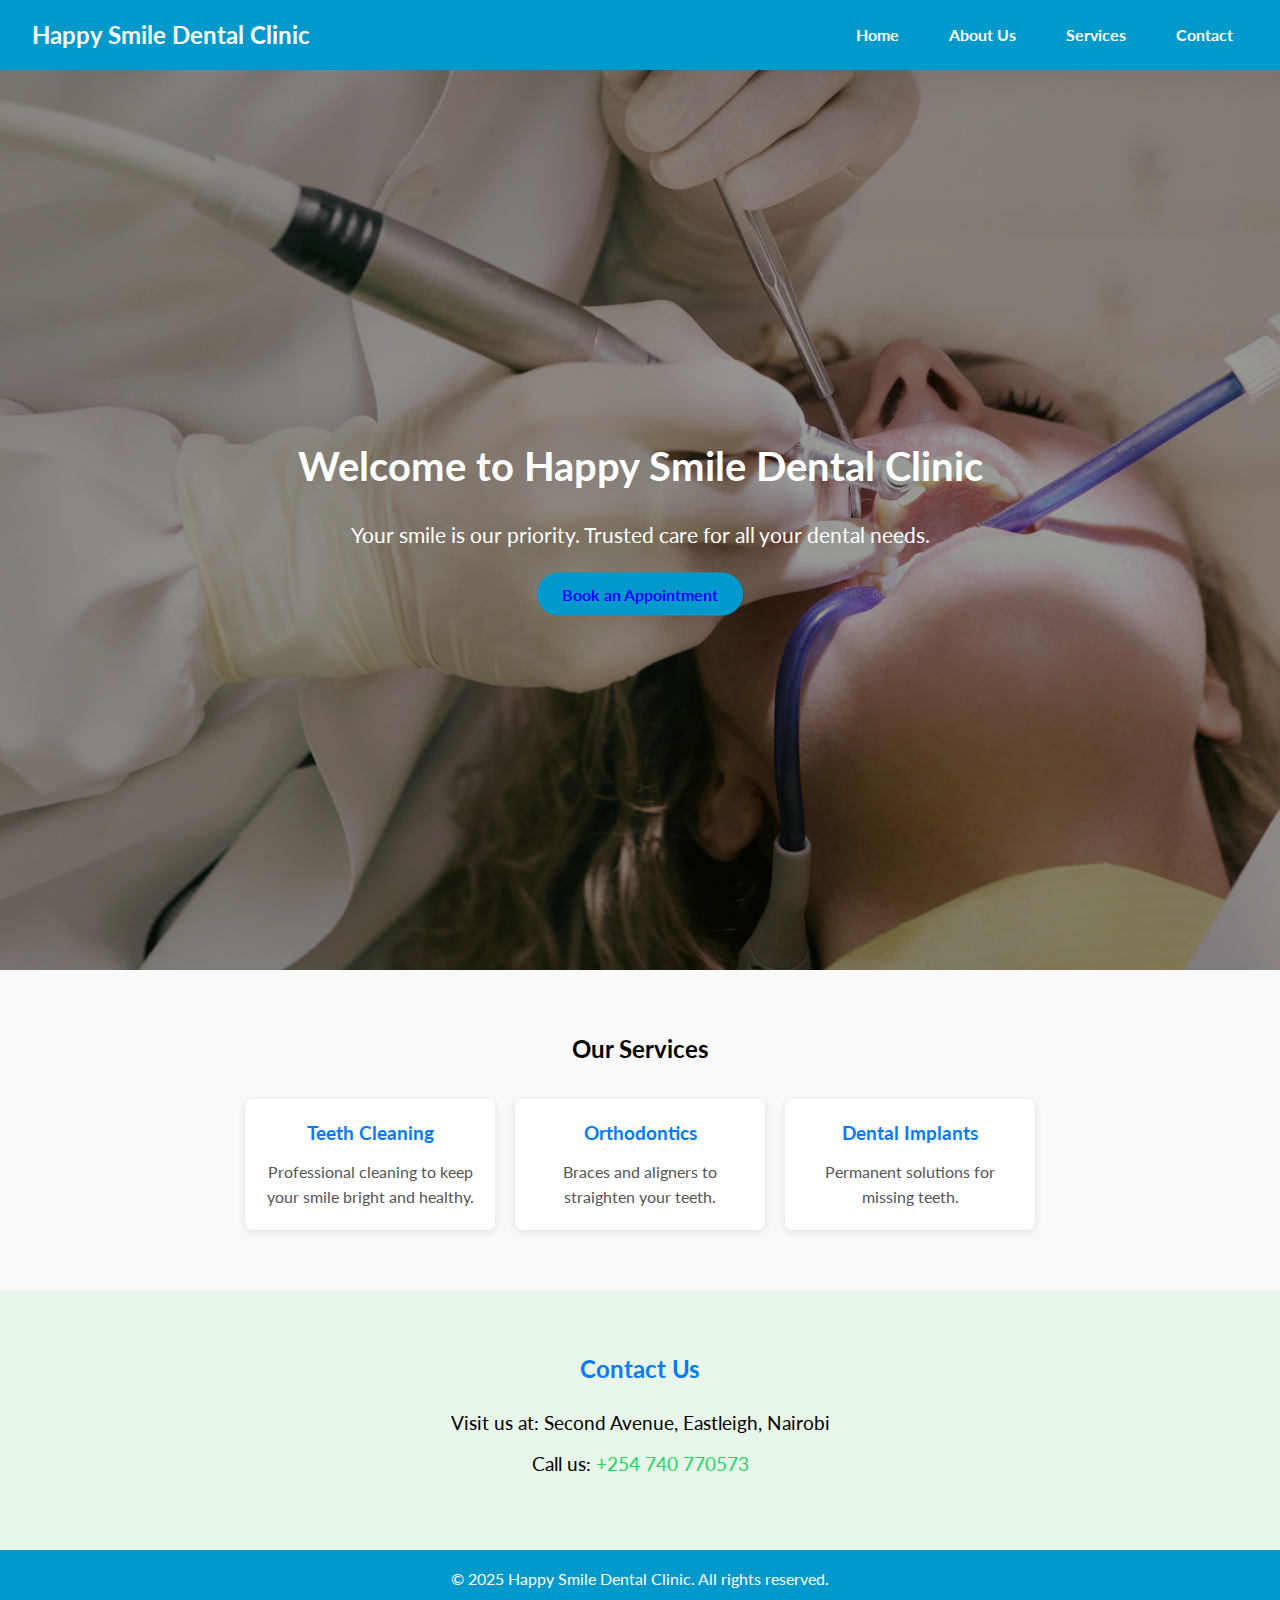
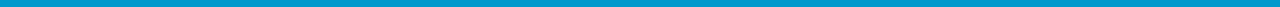
<file: index.html>
<!DOCTYPE html>
<html lang="en">
<head>
    <meta charset="UTF-8">
    <title>Happy Smile Dental Clinic</title>
    <meta name="viewport" content="width=device-width, initial-scale=1.0">
    <!--google fonts-->
    <link href="https://fonts.googleapis.com/css2?family=Lato:wght@400;700&display=swap" rel="stylesheet">
    <!-- Link to CSS file -->
    <link rel="stylesheet" href="style.css">
</head>
<body>
 

    <!-- Navigation Bar -->
    <nav>
        <div class="logo">Happy Smile Dental Clinic</div>
        <ul class="nav-links">
            <li><a href="#">Home</a></li>
            <li><a href="about.html">About Us</a></li>
            <li><a href="services.html">Services</a></li>
            <li><a href="contact.html">Contact</a></li>
        </ul>
    </nav>

    <!-- Hero Section -->
    <section class="hero">
  <div class="hero-content">
    <h1>Welcome to Happy Smile Dental Clinic</h1>
    <p>Your smile is our priority. Trusted care for all your dental needs.</p>
    <a href="https://wa.me/254114965285?text=Hello%2C%20I%27d%20like%20to%20book%20an%20appointment%20at%20Happysmile%20Dental." class="btn" target="_blank">
            Book an Appointment
</a>
  </div>
</section>
    </section>

    <!-- Services Section -->
    <section class="services">
  <h2>Our Services</h2>
  <div class="service-cards">
    <div class="card">
      <h3>Teeth Cleaning</h3>
      <p>Professional cleaning to keep your smile bright and healthy.</p>
    </div>
    <div class="card">
      <h3>Orthodontics</h3>
      <p>Braces and aligners to straighten your teeth.</p>
    </div>
    <div class="card">
      <h3>Dental Implants</h3>
      <p>Permanent solutions for missing teeth.</p>
    </div>
  </div>
</section>

    <!-- Contact Section -->
    <section class="contact">
  <h2>Contact Us</h2>
  <p>Visit us at: Second Avenue, Eastleigh, Nairobi</p>
  <p>Call us: <a href="tel:+254740770573">+254 740 770573</a></p>
</section>

    <!-- Footer -->
    <footer>
        <p>&copy; 2025 Happy Smile Dental Clinic. All rights reserved.</p>
    </footer>

</body>
</html>
</file>
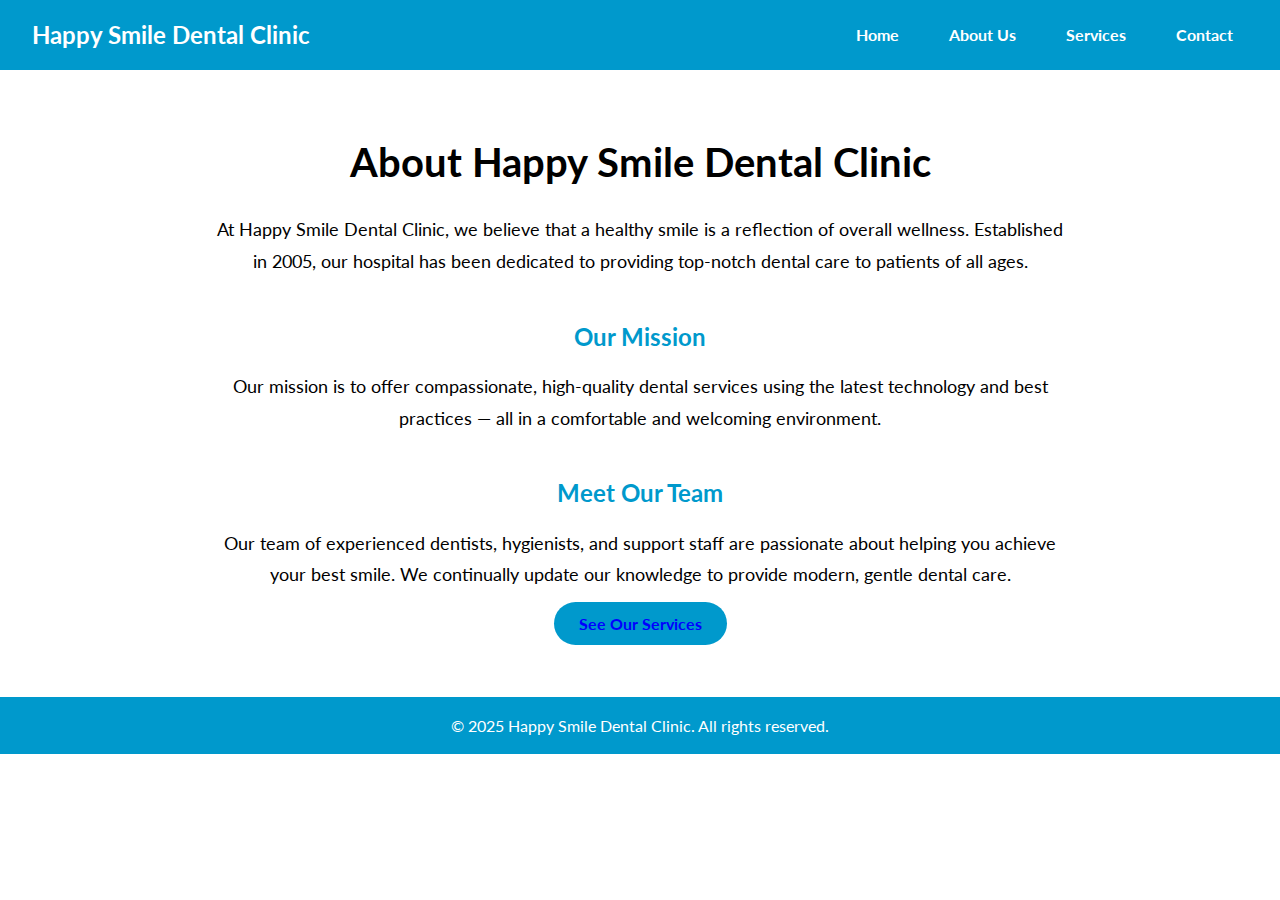
<file: about.html>
<!DOCTYPE html>
<html lang="en">
<head>
    <meta charset="UTF-8">
    <title>About Us — Happy Smile Dental Clinic</title>
    <meta name="viewport" content="width=device-width, initial-scale=1.0">
    <!-- Google Fonts -->
    <link href="https://fonts.googleapis.com/css2?family=Lato:wght@400;700&display=swap" rel="stylesheet">
    <!-- Link to CSS -->
    <link rel="stylesheet" href="style.css">
</head>
<body>

    <!-- Navigation Bar -->
    <nav>
        <div class="logo"> Happy Smile Dental Clinic</div>
        <ul class="nav-links">
            <li><a href="index.html">Home</a></li>
            <li><a href="about.html">About Us</a></li>
            <li><a href="#">Services</a></li>
            <li><a href="#">Contact</a></li>
        </ul>
    </nav>

    <!-- About Us Content -->
    <section class="about">
        <h1>About  Happy Smile Dental Clinic</h1>
        <p>At  Happy Smile Dental Clinic, we believe that a healthy smile is a reflection of overall wellness. Established in 2005, our hospital has been dedicated to providing top-notch dental care to patients of all ages.</p>

        <h2>Our Mission</h2>
        <p>Our mission is to offer compassionate, high-quality dental services using the latest technology and best practices — all in a comfortable and welcoming environment.</p>

        <h2>Meet Our Team</h2>
        <p>Our team of experienced dentists, hygienists, and support staff are passionate about helping you achieve your best smile. We continually update our knowledge to provide modern, gentle dental care.</p>

        <a href="services.html" class="btn">See Our Services</a>
    </section>

    <!-- Footer -->
    <footer>
        <p>&copy; 2025 Happy Smile Dental Clinic. All rights reserved.</p>
    </footer>

</body>
</html>
</file>
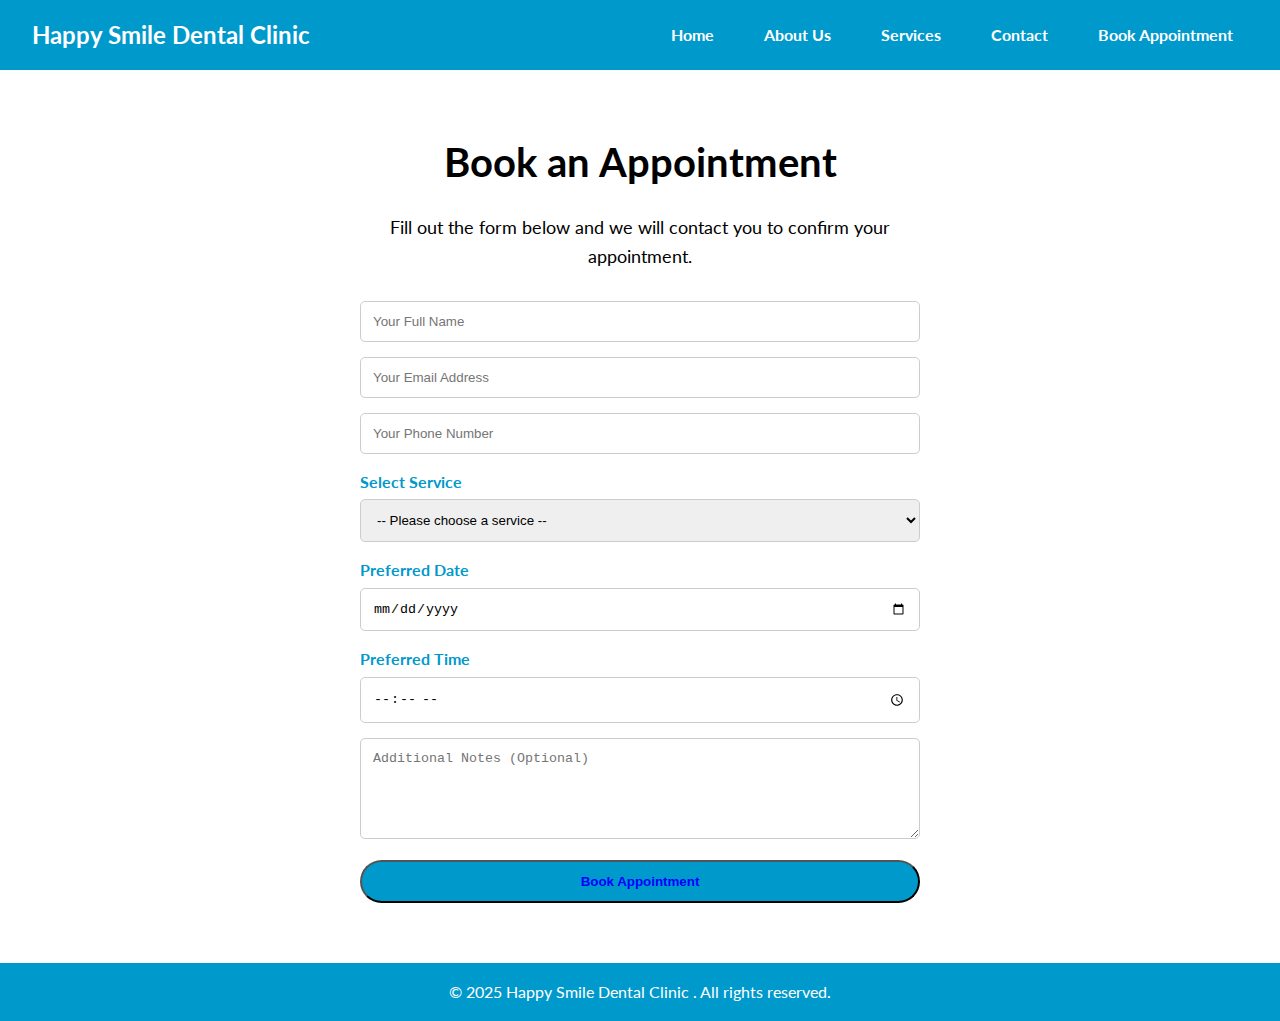
<file: appointment.html>
<!DOCTYPE html>
<html lang="en">
<head>
    <meta charset="UTF-8">
    <title>Book an Appointment —Happy Smile Dental Clinic </title>
    <meta name="viewport" content="width=device-width, initial-scale=1.0">
    <!-- Google Fonts -->
    <link href="https://fonts.googleapis.com/css2?family=Lato:wght@400;700&display=swap" rel="stylesheet">
    <!-- Link to CSS -->
    <link rel="stylesheet" href="style.css">
</head>
<body>

    <!-- Navigation Bar -->
    <nav>
        <div class="logo">Happy Smile Dental Clinic</div>
        <ul class="nav-links">
            <li><a href="index.html">Home</a></li>
            <li><a href="about.html">About Us</a></li>
            <li><a href="services.html">Services</a></li>
            <li><a href="contact.html">Contact</a></li>
            <li><a href="appointment.html">Book Appointment</a></li>
        </ul>
    </nav>

    <!-- Appointment Form -->
    <section class="appointment-page">
        <h1>Book an Appointment</h1>
        <p>Fill out the form below and we will contact you to confirm your appointment.</p>

        <form action="#" method="post" class="appointment-form">
            <input type="text" name="name" placeholder="Your Full Name" required>
            <input type="email" name="email" placeholder="Your Email Address" required>
            <input type="tel" name="phone" placeholder="Your Phone Number" required>

            <label for="service">Select Service</label>
            <select name="service" id="service" required>
                <option value="">-- Please choose a service --</option>
                <option value="Teeth Cleaning">Teeth Cleaning</option>
                <option value="Whitening">Teeth Whitening</option>
                <option value="Braces & Aligners">Braces & Aligners</option>
                <option value="Dental Implants">Dental Implants</option>
                <option value="Root Canal">Root Canal Therapy</option>
                <option value="Emergency Care">Emergency Dental Care</option>
            </select>

            <label for="date">Preferred Date</label>
            <input type="date" name="date" id="date" required>

            <label for="time">Preferred Time</label>
            <input type="time" name="time" id="time" required>

            <textarea name="message" placeholder="Additional Notes (Optional)" rows="5"></textarea>

            <button type="submit" class="btn">Book Appointment</button>
        </form>

    </section>

    <!-- Footer -->
    <footer>
        <p>&copy; 2025 Happy Smile Dental Clinic . All rights reserved.</p>
    </footer>

</body>
</html>
</file>
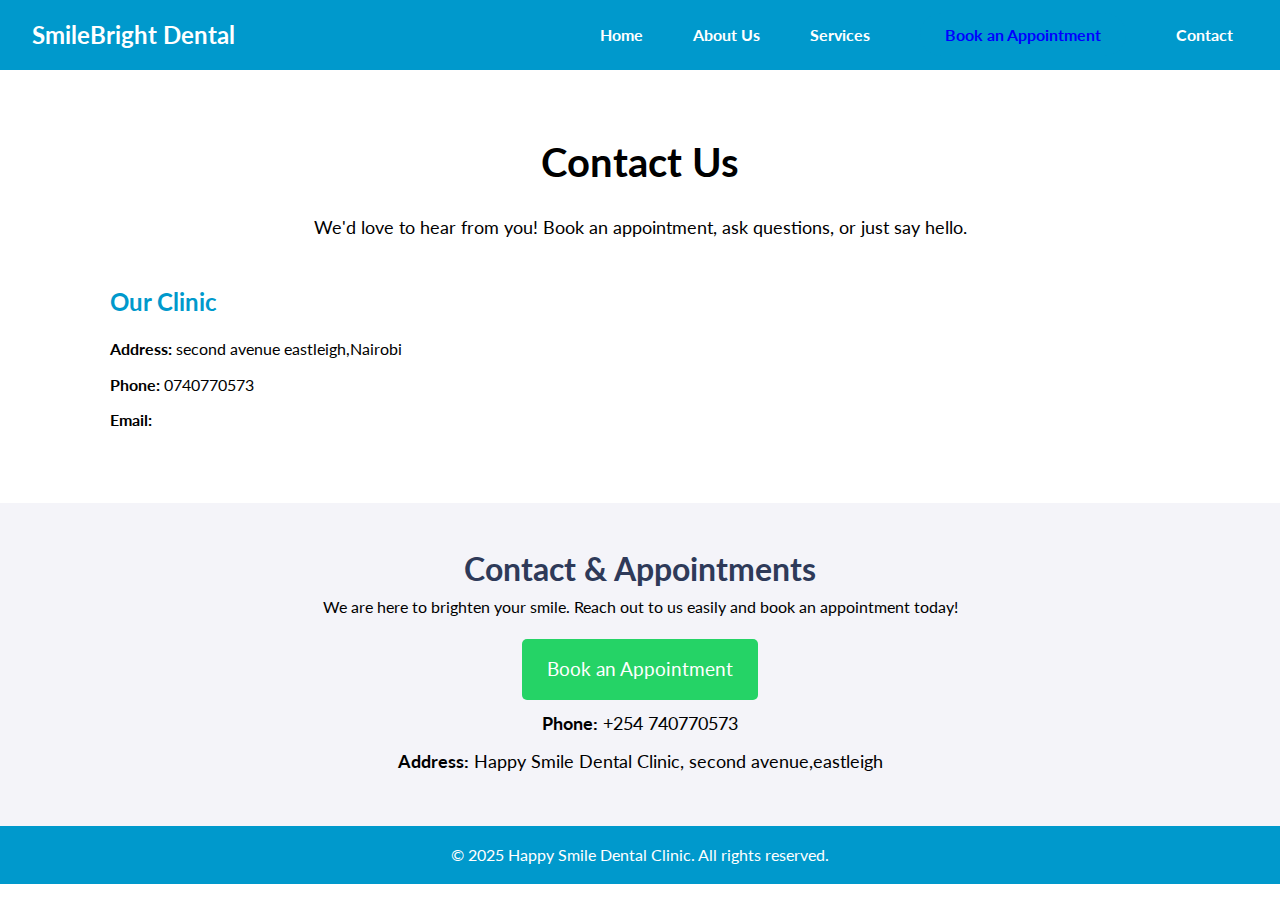
<file: contact.html>
<!DOCTYPE html>
<html lang="en">
<head>
    <meta charset="UTF-8">
    <title>Contact Us — SmileBright Dental Hospital</title>
    <meta name="viewport" content="width=device-width, initial-scale=1.0">
    <!-- Google Fonts -->
    <link href="https://fonts.googleapis.com/css2?family=Lato:wght@400;700&display=swap" rel="stylesheet">
    <!-- Link to CSS -->
    <link rel="stylesheet" href="style.css">
</head>
<body>

    <!-- Navigation Bar -->
    <nav>
        <div class="logo">SmileBright Dental</div>
        <ul class="nav-links">
            <li><a href="index.html">Home</a></li>
            <li><a href="about.html">About Us</a></li>
            <li><a href="services.html">Services</a></li>
            <li><a href="https://wa.me/254114965285?text=Hello%2C%20I%27d%20like%20to%20book%20an%20appointment%20at%20SmileBright%20Dental." class="btn" target="_blank">
                Book an Appointment
            </a></li>
            <li><a href="contact.html">Contact</a></li>
        </ul>
    </nav>

    <!-- Contact Content -->
    <section class="contact-page">
        <h1>Contact Us</h1>
        <p>We'd love to hear from you! Book an appointment, ask questions, or just say hello.</p>

        <div class="contact-grid">
            <div class="contact-info">
                <h2>Our Clinic</h2>
                <p><strong>Address:</strong> second avenue eastleigh,Nairobi</p>
                <p><strong>Phone:</strong> 0740770573</p>
                <p><strong>Email:</strong> </p>
            </div>

           
        </div>

    </section>
    <!-- Other content above -->

<section id="contact">
    <h2>Contact & Appointments</h2>
    <p>We are here to brighten your smile. Reach out to us easily and book an appointment today!</p>
  
    <!-- WhatsApp Link for Booking Appointment -->
    <a href="https://wa.me/254114965285" class="appointment-button" target="_blank">Book an Appointment</a>
  
    <!-- You can include the location and phone number here as well -->
    <ul>
      <li><strong>Phone:</strong> +254 740770573</li>
      <li><strong>Address:</strong> Happy Smile Dental Clinic, second avenue,eastleigh</li>
    </ul>
  
   
  </section>
  
  <!-- Other content below -->

    <!-- Footer -->
    <footer>
        <p>&copy; 2025 Happy Smile Dental Clinic. All rights reserved.</p>
    </footer>

</body>
</html>
</file>
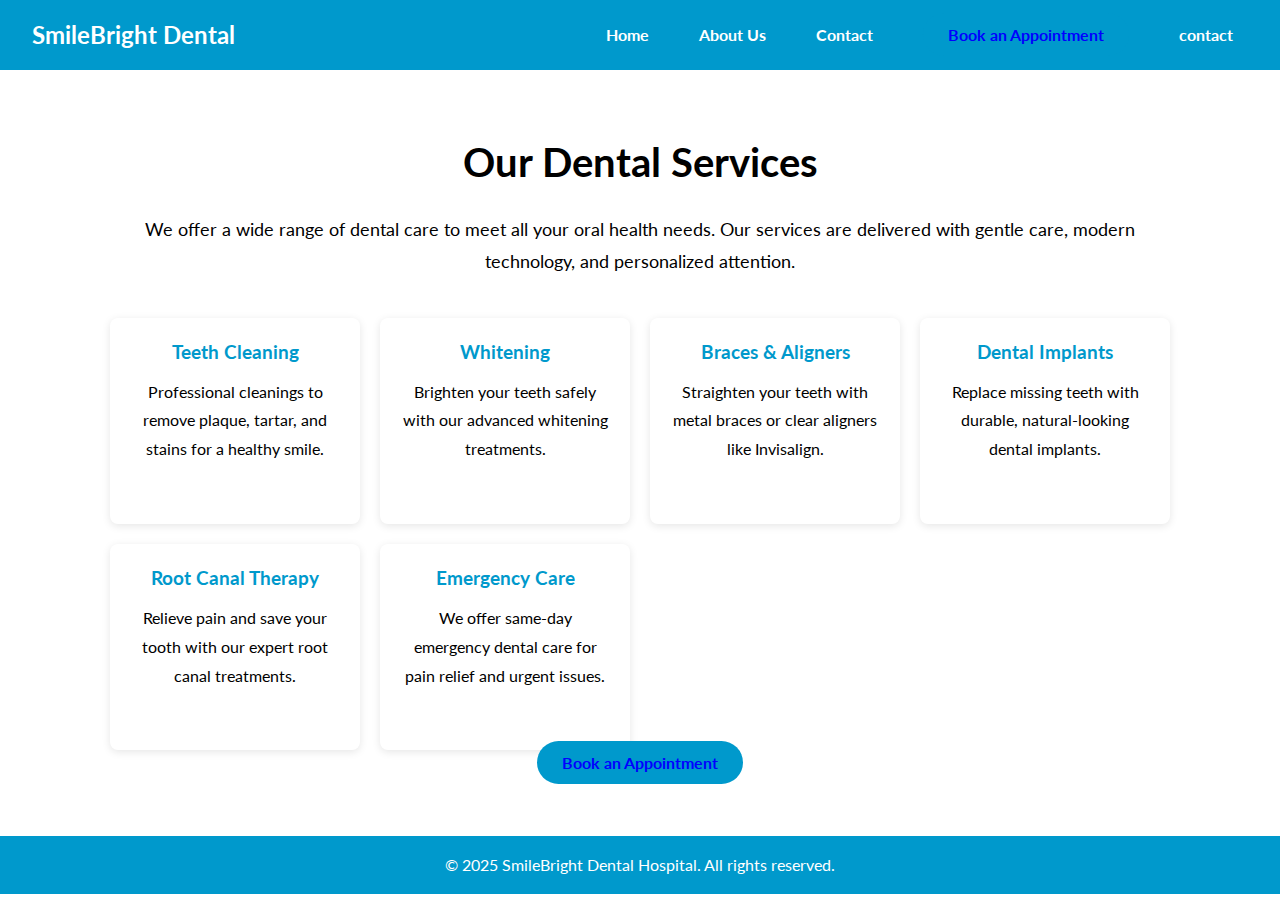
<file: services.html>
<!DOCTYPE html>
<html lang="en">
<head>
    <meta charset="UTF-8">
    <title>Our Services — SmileBright Dental Hospital</title>
    <meta name="viewport" content="width=device-width, initial-scale=1.0">
    <!-- Google Fonts -->
    <link href="https://fonts.googleapis.com/css2?family=Lato:wght@400;700&display=swap" rel="stylesheet">
    <!-- Link to CSS -->
    <link rel="stylesheet" href="style.css">
</head>
<body>

    <!-- Navigation Bar -->
    <nav>
        <div class="logo">SmileBright Dental</div>
        <ul class="nav-links">
            <li><a href="index.html">Home</a></li>
            <li><a href="about.html">About Us</a></li>
            <li><a href="contact.html">Contact</a></li>
            <li><a href="https://wa.me/254114965285?text=Hello%2C%20I%27d%20like%20to%20book%20an%20appointment%20at%20SmileBright%20Dental." class="btn" target="_blank">
                Book an Appointment
            </a></li>
            <li><a href="#">contact</a></li>
        </ul>
    </nav>

    <!-- Services Content -->
    <section class="services-page">
        <h1>Our Dental Services</h1>
        <p>We offer a wide range of dental care to meet all your oral health needs. Our services are delivered with gentle care, modern technology, and personalized attention.</p>

        <div class="service-grid">
            <div class="service-card">
                <h3>Teeth Cleaning</h3>
                <p>Professional cleanings to remove plaque, tartar, and stains for a healthy smile.</p>
            </div>
            <div class="service-card">
                <h3>Whitening</h3>
                <p>Brighten your teeth safely with our advanced whitening treatments.</p>
            </div>
            <div class="service-card">
                <h3>Braces & Aligners</h3>
                <p>Straighten your teeth with metal braces or clear aligners like Invisalign.</p>
            </div>
            <div class="service-card">
                <h3>Dental Implants</h3>
                <p>Replace missing teeth with durable, natural-looking dental implants.</p>
            </div>
            <div class="service-card">
                <h3>Root Canal Therapy</h3>
                <p>Relieve pain and save your tooth with our expert root canal treatments.</p>
            </div>
            <div class="service-card">
                <h3>Emergency Care</h3>
                <p>We offer same-day emergency dental care for pain relief and urgent issues.</p>
            </div>
        </div>

        <a href="contact.html" class="btn">Book an Appointment</a>
    </section>

    <!-- Footer -->
    <footer>
        <p>&copy; 2025 SmileBright Dental Hospital. All rights reserved.</p>
    </footer>

</body>
</html>
</file>
<file: style.css>
/* Reset default browser styles */
* {
    margin: 0;
    padding: 0;
    box-sizing: border-box;
}

body {
    font-family: 'lato', sans-serif;
    line-height: 1.6;
}

nav {
    background: #0099cc;
    color: white;
    display: flex;
    justify-content: space-between;
    align-items: center;
    padding: 1rem 2rem;
}

nav .logo {
    font-size: 1.5rem;
    font-weight: bold;
}

nav ul {
    list-style: none;
    display: flex;
}

nav ul li {
    margin-left: 20px;
}

nav ul li a {
    color: white;
    text-decoration: none;
    font-weight: bold;
}
/* Responsive Navbar */
@media (max-width: 768px) {
    nav .nav-links {
        display: flex;
        flex-direction: column;
        gap: 10px;
        margin-top: 15px;
    }

    .hero {
        padding: 100px 15px;
    }

    .about h1, .services-page h1, .contact-page h1 {
        font-size: 2rem;
    }
}
.hero {
   
        background-image: url('images/hero.jpg');
        background-repeat: no-repeat;
        background-position: center;
        background-size: cover;
        color: white;
        text-align: center;
        padding: 150px 20px;
    }


.hero h1 {
    font-size: 3rem;
    margin-bottom: 20px;
}

.hero p {
    font-size: 1.3rem;
    margin-bottom: 30px;
}

.btn {
    background: #0099cc;
    color: blue;
    padding: 12px 25px;
    text-decoration: none;
    border-radius: 25px;
    font-weight:bold;
    transition:background 0.3s ease;

}
.hero .btn:hover {
background:#005577;
}
.services {
    padding: 50px 20px;
    background: #f0fbff;
}

.services h2 {
    text-align: center;
    margin-bottom: 30px;
}

.service-list {
    display: flex;
    justify-content: space-around;
    flex-wrap: wrap;
}

.service-item {
    background: white;
    padding: 20px;
    margin: 10px;
    flex: 1 1 250px;
    border-radius: 5px;
    box-shadow: 0 0 5px rgba(0,0,0,0.1);
}

.contact {
    padding: 50px 20px;
    text-align: center;
}

footer {
    background: #0099cc;
    color: white;
    text-align: center;
    padding: 1rem;
}
.about {
    padding: 60px 20px;
    max-width: 900px;
    margin: auto;
    text-align: center;
}

.about h1 {
    margin-bottom: 20px;
    font-size: 2.5rem;
}

.about h2 {
    margin-top: 40px;
    margin-bottom: 15px;
    color: #0099cc;
}

.about p {
    margin-bottom: 20px;
    font-size: 1.1rem;
    line-height: 1.8;
}
.services-page {
    padding: 60px 20px;
    max-width: 1100px;
    margin: auto;
    text-align: center;
}

.services-page h1 {
    margin-bottom: 20px;
    font-size: 2.5rem;
}

.services-page p {
    margin-bottom: 40px;
    font-size: 1.1rem;
    line-height: 1.8;
}

.service-grid {
    display: grid;
    grid-template-columns: repeat(auto-fit, minmax(250px, 1fr));
    gap: 20px;
}

.service-card {
    background: white;
    padding: 20px;
    border-radius: 8px;
    box-shadow: 0 2px 8px rgba(0,0,0,0.1);
}

.service-card h3 {
    margin-bottom: 10px;
    color: #0099cc;
}

.service-card p {
    font-size: 1rem;
}
.contact-page {
    padding: 60px 20px;
    max-width: 1100px;
    margin: auto;
    text-align: center;
}

.contact-page h1 {
    margin-bottom: 20px;
    font-size: 2.5rem;
}

.contact-page p {
    margin-bottom: 40px;
    font-size: 1.1rem;
}

.contact-grid {
    display: grid;
    grid-template-columns: repeat(auto-fit, minmax(300px, 1fr));
    gap: 30px;
    text-align: left;
}

.contact-info h2, .contact-form h2 {
    color: #0099cc;
    margin-bottom: 15px;
}

.contact-info p {
    margin-bottom: 10px;
    font-size: 1rem;
}

.contact-form form input, 
.contact-form form textarea {
    width: 100%;
    padding: 12px;
    margin-bottom: 15px;
    border: 1px solid #ccc;
    border-radius: 5px;
}

.contact-form form button {
    width: 100%;
}
.appointment-page {
    padding: 60px 20px;
    max-width: 600px;
    margin: auto;
    text-align: center;
}

.appointment-page h1 {
    margin-bottom: 20px;
    font-size: 2.5rem;
}

.appointment-page p {
    margin-bottom: 30px;
    font-size: 1.1rem;
}

.appointment-form input,
.appointment-form select,
.appointment-form textarea {
    width: 100%;
    padding: 12px;
    margin-bottom: 15px;
    border: 1px solid #ccc;
    border-radius: 5px;
}

.appointment-form label {
    display: block;
    text-align: left;
    margin-bottom: 5px;
    color: #0099cc;
    font-weight: bold;
}

.appointment-form button {
    width: 100%;
}
#contact {
    background-color: #f4f4f9;
    padding: 40px;
    text-align: center;
  }
  
  #contact h2 {
    color: #2e3a59;
    font-size: 2em;
  }
  
  #contact .appointment-button {
    display: inline-block;
    padding: 15px 25px;
    background-color: #25D366; /* WhatsApp color */
    color: white;
    text-decoration: none;
    font-size: 1.2em;
    border-radius: 5px;
    margin-top: 20px;
  }
  
  #contact .appointment-button:hover {
    background-color: #128C7E; /* Darker WhatsApp color */
  }
  
  #contact ul {
    list-style-type: none;
    padding: 0;
  }
  
  #contact ul li {
    font-size: 1.1em;
    margin: 10px 0;
  }
  
  #contact .map iframe {
    width: 100%;
    max-width: 600px;
    height: 450px;
    border: none;
  }
  .hero {
  position: relative;
  background: url('images/hero.jpg') no-repeat center center/cover;
  height: 100vh;
  color: white;
  text-align: center;
}

.hero::before {
  content: "";
  position: absolute;
  top: 0; left: 0; right: 0; bottom: 0;
  background: rgba(0, 0, 0, 0.4); /* Dark overlay */
}

.hero-content {
  position: relative;
  z-index: 1;
  top: 50%;
  transform: translateY(-50%);
  padding: 20px;
}
.hero-content h1 {
  font-size: 2.5em;
  margin-bottom: 20px;
}

.hero-content p {
  font-size: 1.3em;
  margin-bottom: 30px;
}

.appointment-button {
  padding: 15px 30px;
  background-color: #25D366; /* WhatsApp green */
  color: white;
  text-decoration: none;
  border-radius: 5px;
  font-size: 1.2em;
}

.appointment-button:hover {
  background-color: #128C7E; /* Darker green */
}
nav a {
  color: white;
  text-decoration: none;
  margin: 0 15px;
}

nav a:hover {
  color: #25D366; /* WhatsApp green on hover */
}
.services {
  padding: 60px 20px;
  background-color: #f9f9f9;
  text-align: center;
}

.service-cards {
  display: flex;
  justify-content: center;
  flex-wrap: wrap;
  gap: 20px;
  margin-top: 30px;
}

.card {
  background-color: white;
  border-radius: 8px;
  padding: 20px;
  width: 250px;
  box-shadow: 0 2px 8px rgba(0,0,0,0.1);
  transition: transform 0.3s;
}

.card:hover {
  transform: translateY(-5px);
}

.card h3 {
  margin-bottom: 10px;
  color: #007BFF;
}

.card p {
  color: #555;
}
.contact {
  padding: 60px 20px;
  background-color: #e8f5e9;
  text-align: center;
}

.contact h2 {
  margin-bottom: 20px;
  color: #007BFF;
}

.contact p {
  margin: 10px 0;
  font-size: 1.2em;
}

.contact a {
  color: #25D366; /* WhatsApp green */
  text-decoration: none;
}

.contact a:hover {
  text-decoration: underline;
}
</file>
